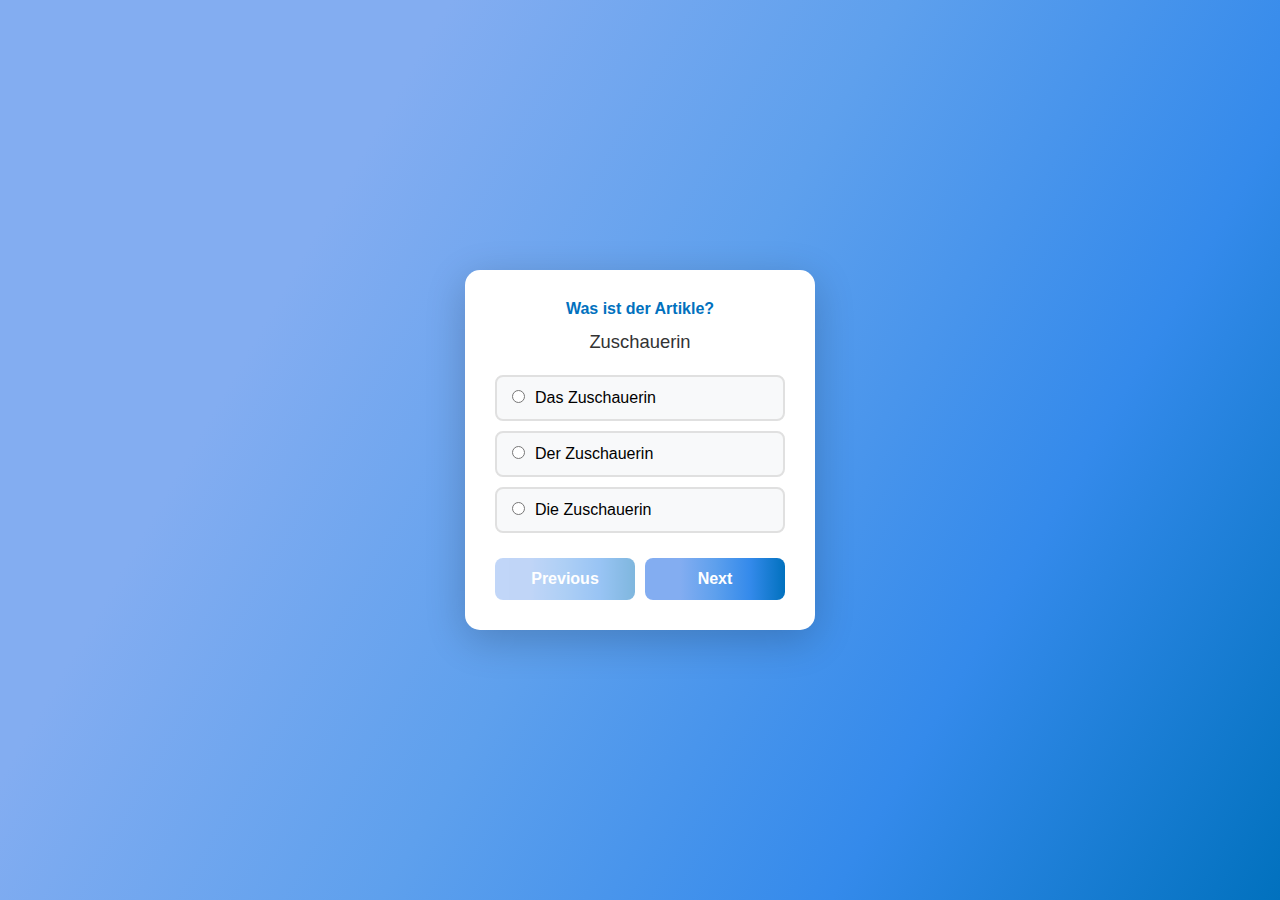
<file: index.html>
<!DOCTYPE html>
<html lang="en">
<head>
    <meta charset="UTF-8">
    <meta name="viewport" content="width=device-width, initial-scale=1.0">
    <title>Deutsche Nominativartikel</title>
    <link rel="stylesheet" href="./styles.css">
</head>
<body>
    <div class="quiz-container">
        <div id="quizContent">
            <h1 class="quiz-header">Was ist der Artikle?</h1>
            <div class="question" id="question"></div>
            <div class="options" id="options"></div>
            <div class="feedback" id="feedback"></div>
            <div class="buttons">
                <button class="btn btn-primary" id="prevBtn">Previous</button>
                <button class="btn btn-primary" id="nextBtn">Next</button>
            </div>
        </div>
    </div>
</body>
<script src="script.js"></script>
</html>
</file>
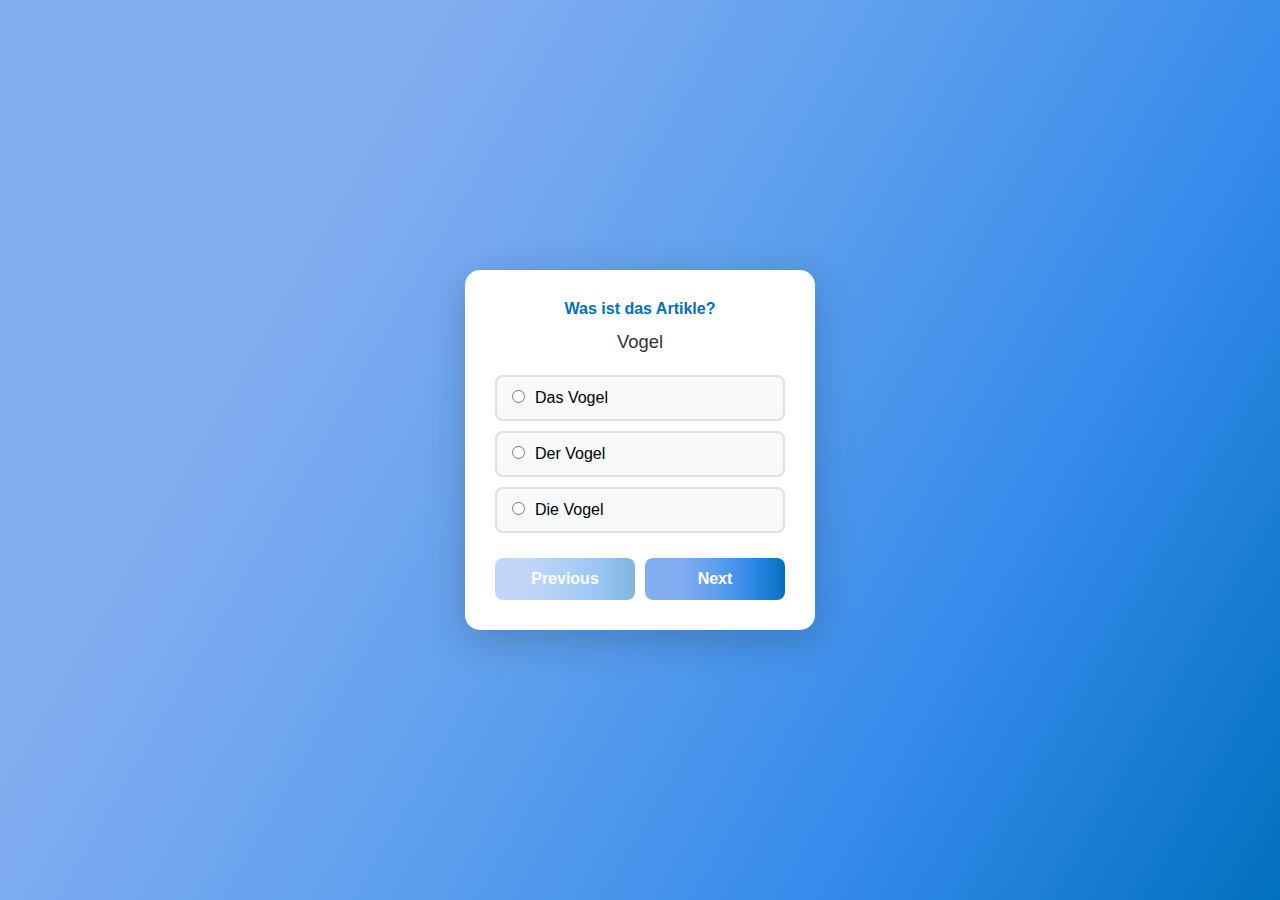
<file: German_Nominativ_Artikles/index.html>
<!DOCTYPE html>
<html lang="en">
<head>
    <meta charset="UTF-8">
    <meta name="viewport" content="width=device-width, initial-scale=1.0">
    <title>Deutsche Nominativartikel</title>
    <link rel="stylesheet" href="./styles.css">
</head>
<body>
    <div class="quiz-container">
        <div id="quizContent">
            <h1 class="quiz-header">Was ist das Artikle?</h1>
            <div class="question" id="question"></div>
            <div class="options" id="options"></div>
            <div class="feedback" id="feedback"></div>
            <div class="buttons">
                <button class="btn btn-primary" id="prevBtn">Previous</button>
                <button class="btn btn-primary" id="nextBtn">Next</button>
            </div>
        </div>
    </div>
</body>
<script src="script.js"></script>
</html>
</file>
<file: styles.css>
* {
    margin: 0;
    padding: 0;
    box-sizing: border-box;
}

body {
    font-family: 'Segoe UI', Tahoma, Geneva, Verdana, sans-serif;
    background: linear-gradient(120deg,#83adf1 25%,#5ea0ed 50%, #348aeb 75%, #0171be 100%);
    min-height: 100vh;
    display: flex;
    justify-content: center;
    align-items: center;
    padding: 20px;
}

.quiz-container {
    background: white;
    border-radius: 15px;
    box-shadow: 0 10px 40px rgba(0, 0, 0, 0.2);
    max-width: 350px;
    width: 100%;
    padding: 30px;
}

.quiz-header{
    text-align: center;
    margin-bottom: 25px;
    color: #0171be;
    font-size: 1em;
    margin-bottom: 10px;
    white-space: nowrap;
}

.question-info {
    display: flex;
    justify-content: space-between;
    margin-bottom: 20px;
    color: #666;
    font-size: 0.9em;
    font-weight: 500;
}

.question {
    font-size: 1.15em;
    color: #333;
    margin-bottom: 20px;
    font-weight: 500;
    line-height: 1.5;
    text-align: center;
}

.options {
    display: flex;
    flex-direction: column;
    gap: 10px;
    margin-bottom: 20px;
}

.option {
    background: #f8f9fa;
    border: 2px solid #e0e0e0;
    border-radius: 8px;
    padding: 12px 15px;
    cursor: pointer;
    transition: all 0.2s ease;
}

.option:hover:not(.disabled) {
    background: #f0f0f0;
    border-color: #667eea;
}

.option.selected {
    background: #e8eaf6;
    border-color: #667eea;
}

.option.correct {
    background: #c8e6c9;
    border-color: #4caf50;
}

.option.incorrect {
    background: #ffcdd2;
    border-color: #f44336;
}

.option.disabled {
    cursor: not-allowed;
}

.option-label {
    font-weight: 600;
    margin-right: 10px;
    color: #667eea;
}
input {
    margin-right: 10px;
}

.buttons {
    display: flex;
    gap: 10px;
    margin-top: 25px;
}

.btn {
    flex: 1;
    padding: 12px 25px;
    border: none;
    border-radius: 8px;
    font-size: 1em;
    font-weight: 600;
    cursor: pointer;
    transition: all 0.2s ease;
}

.btn-primary {
    background: linear-gradient(90deg, #83adf1 25%,#5ea0ed 50%, #348aeb 75%, #0171be 100%);
    color: white;
}

.btn-primary:hover:not(:disabled) {
    transform: translateY(-2px);
    box-shadow: 0 5px 15px #0171be;
}

.btn:disabled {
    opacity: 0.5;
    cursor: not-allowed;
}

.feedback {
    margin-top: 15px;
    padding: 12px;
    border-radius: 8px;
    font-weight: 500;
    display: none;
}

.feedback.show {
    display: block;
}

.feedback.correct {
    background: #c8e6c9;
    color: #2e7d32;
}

.feedback.incorrect {
    background: #ffcdd2;
    color: #c62828;
}

.hidden {
    display: none;
}
</file>
<file: German_Nominativ_Artikles/styles.css>
* {
    margin: 0;
    padding: 0;
    box-sizing: border-box;
}

body {
    font-family: 'Segoe UI', Tahoma, Geneva, Verdana, sans-serif;
    background: linear-gradient(120deg,#83adf1 25%,#5ea0ed 50%, #348aeb 75%, #0171be 100%);
    min-height: 100vh;
    display: flex;
    justify-content: center;
    align-items: center;
    padding: 20px;
}

.quiz-container {
    background: white;
    border-radius: 15px;
    box-shadow: 0 10px 40px rgba(0, 0, 0, 0.2);
    max-width: 350px;
    width: 100%;
    padding: 30px;
}

.quiz-header{
    text-align: center;
    margin-bottom: 25px;
    color: #0171be;
    font-size: 1em;
    margin-bottom: 10px;
    white-space: nowrap;
}

.question-info {
    display: flex;
    justify-content: space-between;
    margin-bottom: 20px;
    color: #666;
    font-size: 0.9em;
    font-weight: 500;
}

.question {
    font-size: 1.15em;
    color: #333;
    margin-bottom: 20px;
    font-weight: 500;
    line-height: 1.5;
    text-align: center;
}

.options {
    display: flex;
    flex-direction: column;
    gap: 10px;
    margin-bottom: 20px;
}

.option {
    background: #f8f9fa;
    border: 2px solid #e0e0e0;
    border-radius: 8px;
    padding: 12px 15px;
    cursor: pointer;
    transition: all 0.2s ease;
}

.option:hover:not(.disabled) {
    background: #f0f0f0;
    border-color: #667eea;
}

.option.selected {
    background: #e8eaf6;
    border-color: #667eea;
}

.option.correct {
    background: #c8e6c9;
    border-color: #4caf50;
}

.option.incorrect {
    background: #ffcdd2;
    border-color: #f44336;
}

.option.disabled {
    cursor: not-allowed;
}

.option-label {
    font-weight: 600;
    margin-right: 10px;
    color: #667eea;
}
input {
    margin-right: 10px;
}

.buttons {
    display: flex;
    gap: 10px;
    margin-top: 25px;
}

.btn {
    flex: 1;
    padding: 12px 25px;
    border: none;
    border-radius: 8px;
    font-size: 1em;
    font-weight: 600;
    cursor: pointer;
    transition: all 0.2s ease;
}

.btn-primary {
    background: linear-gradient(90deg, #83adf1 25%,#5ea0ed 50%, #348aeb 75%, #0171be 100%);
    color: white;
}

.btn-primary:hover:not(:disabled) {
    transform: translateY(-2px);
    box-shadow: 0 5px 15px #0171be;
}

.btn:disabled {
    opacity: 0.5;
    cursor: not-allowed;
}

.feedback {
    margin-top: 15px;
    padding: 12px;
    border-radius: 8px;
    font-weight: 500;
    display: none;
}

.feedback.show {
    display: block;
}

.feedback.correct {
    background: #c8e6c9;
    color: #2e7d32;
}

.feedback.incorrect {
    background: #ffcdd2;
    color: #c62828;
}

.hidden {
    display: none;
}
</file>
